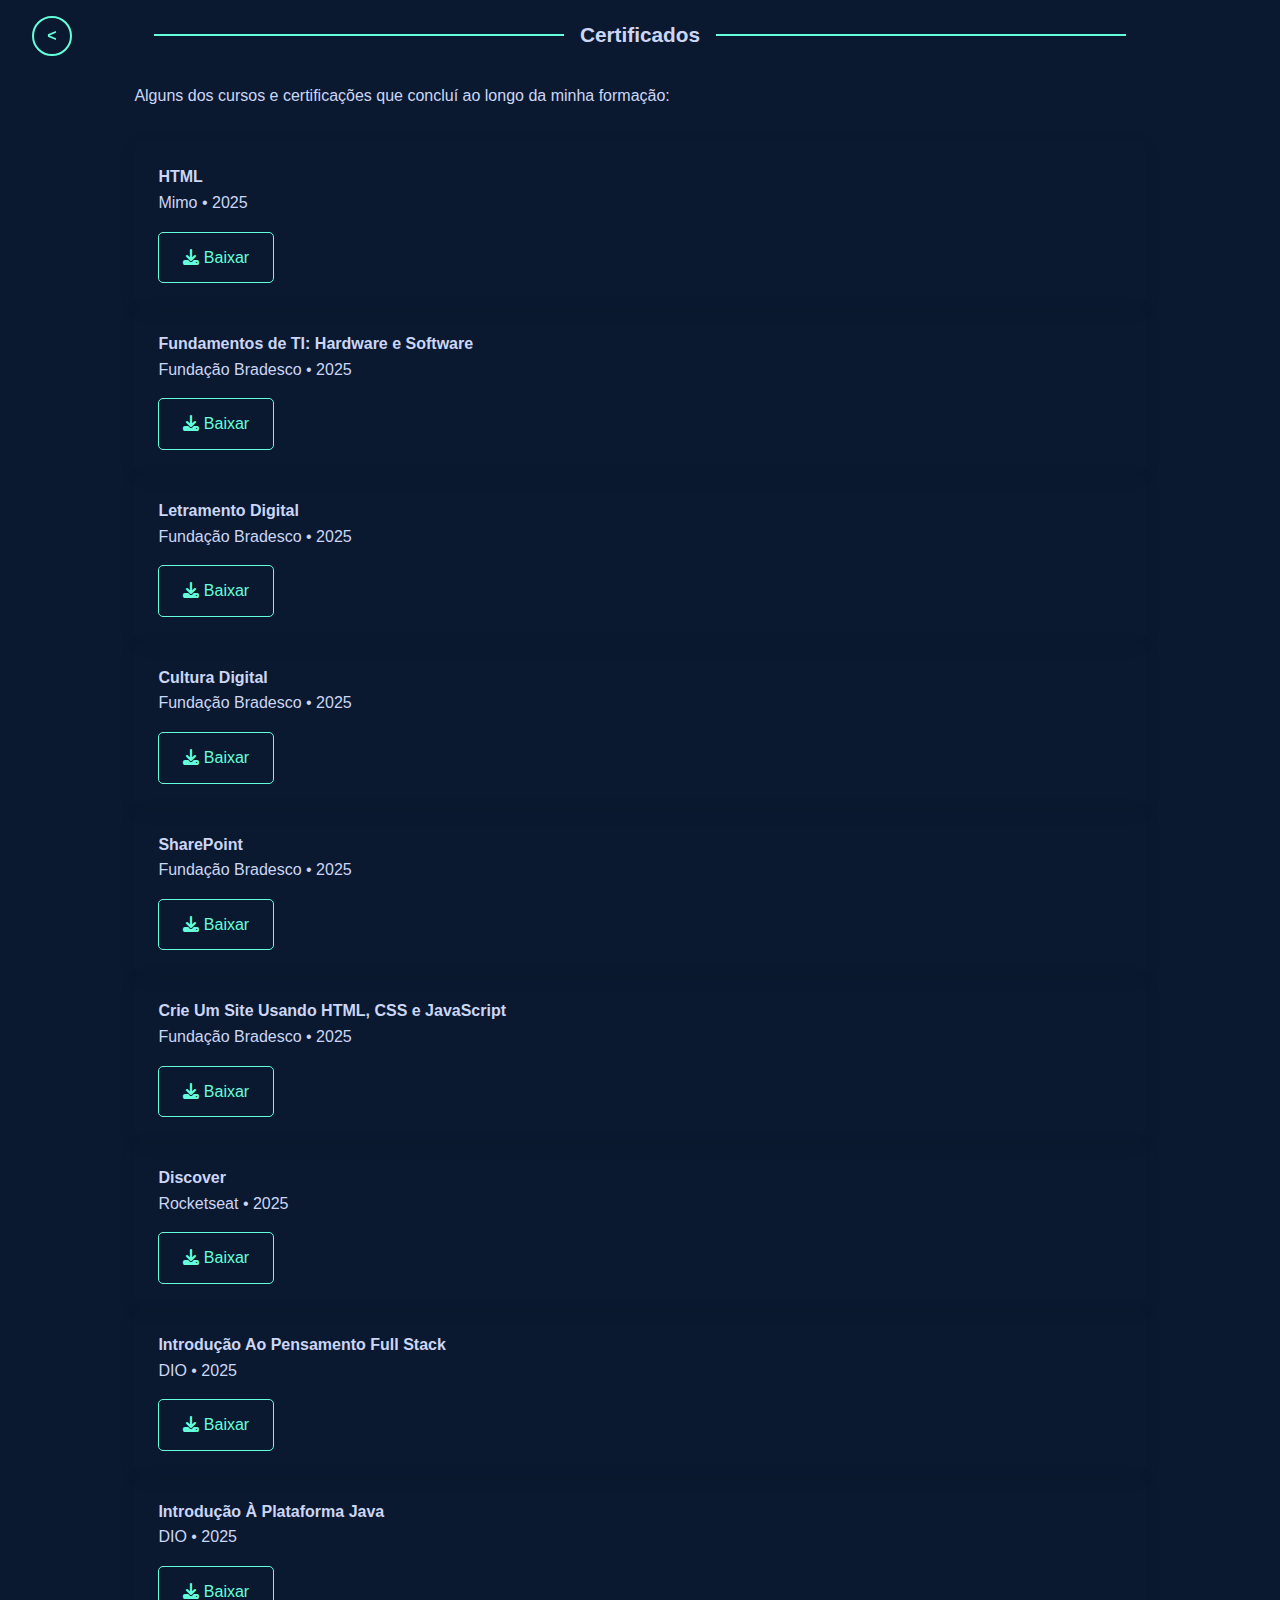
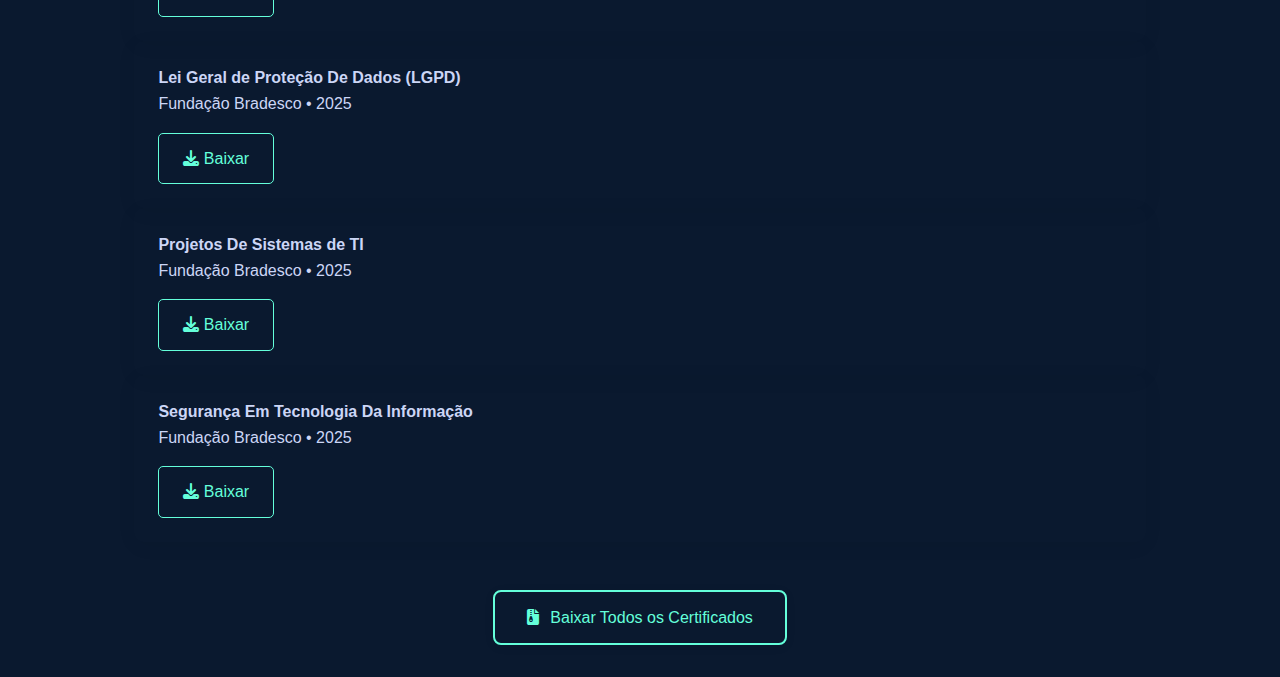
<file: certificados.html>
<!DOCTYPE html>
<html lang="pt-br">
<head>
    <meta charset="UTF-8">
    <meta name="viewport" content="width=device-width, initial-scale=1.0">
    <title>Certificados</title>
    <link rel="stylesheet"
      href="https://cdnjs.cloudflare.com/ajax/libs/font-awesome/6.5.0/css/all.min.css"/>
    <link rel="stylesheet" href="styles.css">
</head>
<body>
  <!-- Botão de voltar -->
  <a href="index.html" class="btn voltar" alt="Voltar"> < </a>

  <!-- Título da seção -->
    <div class="section-title" id="h3Cert">
      <h3 class="h3">Certificados</h3>
    </div>
    
  <!-- Descrição breve -->
    <section id="certificados" class="certificados">
      <p>
        Alguns dos cursos e certificações que concluí ao longo da minha
        formação:
      </p>

      <div class="certificados-grid">
        <!-- Certificado 1 -->
        <div class="cert-card">
          <div class="cert-info">
            <h4>HTML</h4>
            <p>Mimo • 2025</p>
          </div>
          <div class="cert-preview">
            <img src="certificados/Certificado MimoHTML.jpg" alt="Miniatura HTML"/>
          </div>
          <a href="certificados/Certificado MimoHTML.pdf" download class="btn">
            <i class="fas fa-download"></i> Baixar
          </a>
        </div>

        <!-- Certificado 2 -->
        <div class="cert-card">
          <div class="cert-info">
            <h4>Fundamentos de TI: Hardware e Software</h4>
            <p>Fundação Bradesco • 2025</p>
          </div>
          <div class="cert-preview">
            <img src="certificados/Certificado FundamentosTI.jpg" alt="Miniatura Fundamentos de TI"/>
          </div>
          <a href="certificados/Certificado FundamentosTI.pdf" download class="btn">
            <i class="fas fa-download"></i> Baixar
          </a>
        </div>

        <!-- Certificado 3 -->
        <div class="cert-card">
          <div class="cert-info">
            <h4>Letramento Digital</h4>
            <p>Fundação Bradesco • 2025</p>
          </div>
          <div class="cert-preview">
            <img src="certificados/Certificado LetramentoDigital.jpg" alt="Miniatura Letramento Digital"/>
          </div>
          <a href="certificados/Certificado LetramentoDigital.pdf" download class="btn">
            <i class="fas fa-download"></i> Baixar
          </a>
        </div>

        <!-- Certificado 4 -->
        <div class="cert-card">
          <div class="cert-info">
            <h4>Cultura Digital</h4>
            <p>Fundação Bradesco • 2025</p>
          </div>
          <div class="cert-preview">
            <img src="certificados/Certificado CulturaDigital.jpg" alt="Miniatura Cultura Digital"/>
          </div>
          <a href="certificados/Certificado CulturaDigital.pdf" download class="btn">
            <i class="fas fa-download"></i> Baixar
          </a>
        </div>

        <!-- Certificado 5 -->
        <div class="cert-card">
          <div class="cert-info">
            <h4>SharePoint</h4>
            <p>Fundação Bradesco • 2025</p>
          </div>
          <div class="cert-preview">
            <img src="certificados/Certificado SharePoint.jpg" alt="Miniatura SharePoint"/>
          </div>
          <a href="certificados/Certificado SharePoint.pdf" download class="btn">
            <i class="fas fa-download"></i> Baixar</a>
        </div>
      </div>

        <!-- Certificado 6 -->
        <div class="cert-card">
          <div class="cert-info">
            <h4>Crie Um Site Usando HTML, CSS e JavaScript</h4>
            <p>Fundação Bradesco • 2025</p>
          </div>
          <div class="cert-preview">
            <img src="certificados/CrieUmSiteUsandoHTML,CSSeJS.jpg" alt="Miniatura Crie Um Site Usando HTML, CSS e JavaScript"/>
          </div>
          <a href="certificados/CrieUmSiteUsandoHTML,CSSeJS.pdf" download class="btn">
            <i class="fas fa-download"></i> Baixar</a>
        </div>
      </div>

        <!-- Certificado 7 -->
        <div class="cert-card">
          <div class="cert-info">
            <h4>Discover</h4>
            <p>Rocketseat • 2025</p>
          </div>
          <div class="cert-preview">
            <img src="certificados/Discover.jpg" alt="Miniatura Discover"/>
          </div>
          <a href="certificados/Discover.pdf" download class="btn">
            <i class="fas fa-download"></i> Baixar</a>
        </div>
      </div>

        <!-- Certificado 8 -->
        <div class="cert-card">
          <div class="cert-info">
            <h4>Introdução Ao Pensamento Full Stack</h4>
            <p>DIO • 2025</p>
          </div>
          <div class="cert-preview">
            <img src="certificados/IntroduçãoAoDesenvolvimentoFullStackComADeal.jpg" alt="Miniatura Introdução Ao Pensamento Full Stack"/>
          </div>
          <a href="certificados/IntroduçãoAoDesenvolvimentoFullStackComADeal.pdf" download class="btn">
            <i class="fas fa-download"></i> Baixar</a>
        </div>
      </div>

        <!-- Certificado 9 -->
        <div class="cert-card">
          <div class="cert-info">
            <h4>Introdução À Plataforma Java</h4>
            <p>DIO • 2025</p>
          </div>
          <div class="cert-preview">
            <img src="certificados/IntroduçãoàPlataformaJava.jpg" alt="Miniatura Introdução À Plataforma Java"/>
          </div>
          <a href="certificados/IntroduçãoàPlataformaJava.pdf" download class="btn">
            <i class="fas fa-download"></i> Baixar</a>
        </div>
      </div>

        <!-- Certificado 10 -->
        <div class="cert-card">
          <div class="cert-info">
            <h4>Lei Geral de Proteção De Dados (LGPD)</h4>
            <p>Fundação Bradesco • 2025</p>
          </div>
          <div class="cert-preview">
            <img src="certificados/LeiGeralDeProteçãoDeDados(LGPD).jpg" alt="Miniatura Lei Geral de Proteção De Dados (LGPD)"/>
          </div>
          <a href="certificados/LeiGeralDeProteçãoDeDados(LGPD).pdf" download class="btn">
            <i class="fas fa-download"></i> Baixar</a>
        </div>
      </div>

        <!-- Certificado 11 -->
        <div class="cert-card">
          <div class="cert-info">
            <h4>Projetos De Sistemas de TI</h4>
            <p>Fundação Bradesco • 2025</p>
          </div>
          <div class="cert-preview">
            <img src="certificados/ProjetosDeSistemasDeTI.jpg" alt="Miniatura Projetos De Sistemas de TI"/>
          </div>
          <a href="certificados/ProjetosDeSistemasDeTI.pdf" download class="btn">
            <i class="fas fa-download"></i> Baixar</a>
        </div>
      </div>

        <!-- Certificado 12 -->
        <div class="cert-card">
          <div class="cert-info">
            <h4>Segurança Em Tecnologia Da Informação</h4>
            <p>Fundação Bradesco • 2025</p>
          </div>
          <div class="cert-preview">
            <img src="certificados/SegurançaEmTecnologiaDaInformação.jpg" alt="Miniatura Segurança Em Tecnologia Da Informação"/>
          </div>
          <a href="certificados/SegurançaEmTecnologiaDaInformação.pdf" download class="btn">
            <i class="fas fa-download"></i> Baixar</a>
        </div>
      </div>

      <div class="download-todos">
        <a href="certificados/certificados.zip" download class="btn">
          <i class="fas fa-file-archive"></i> Baixar Todos os Certificados</a>
      </div>

    </section>

</body>
</html>
</file>
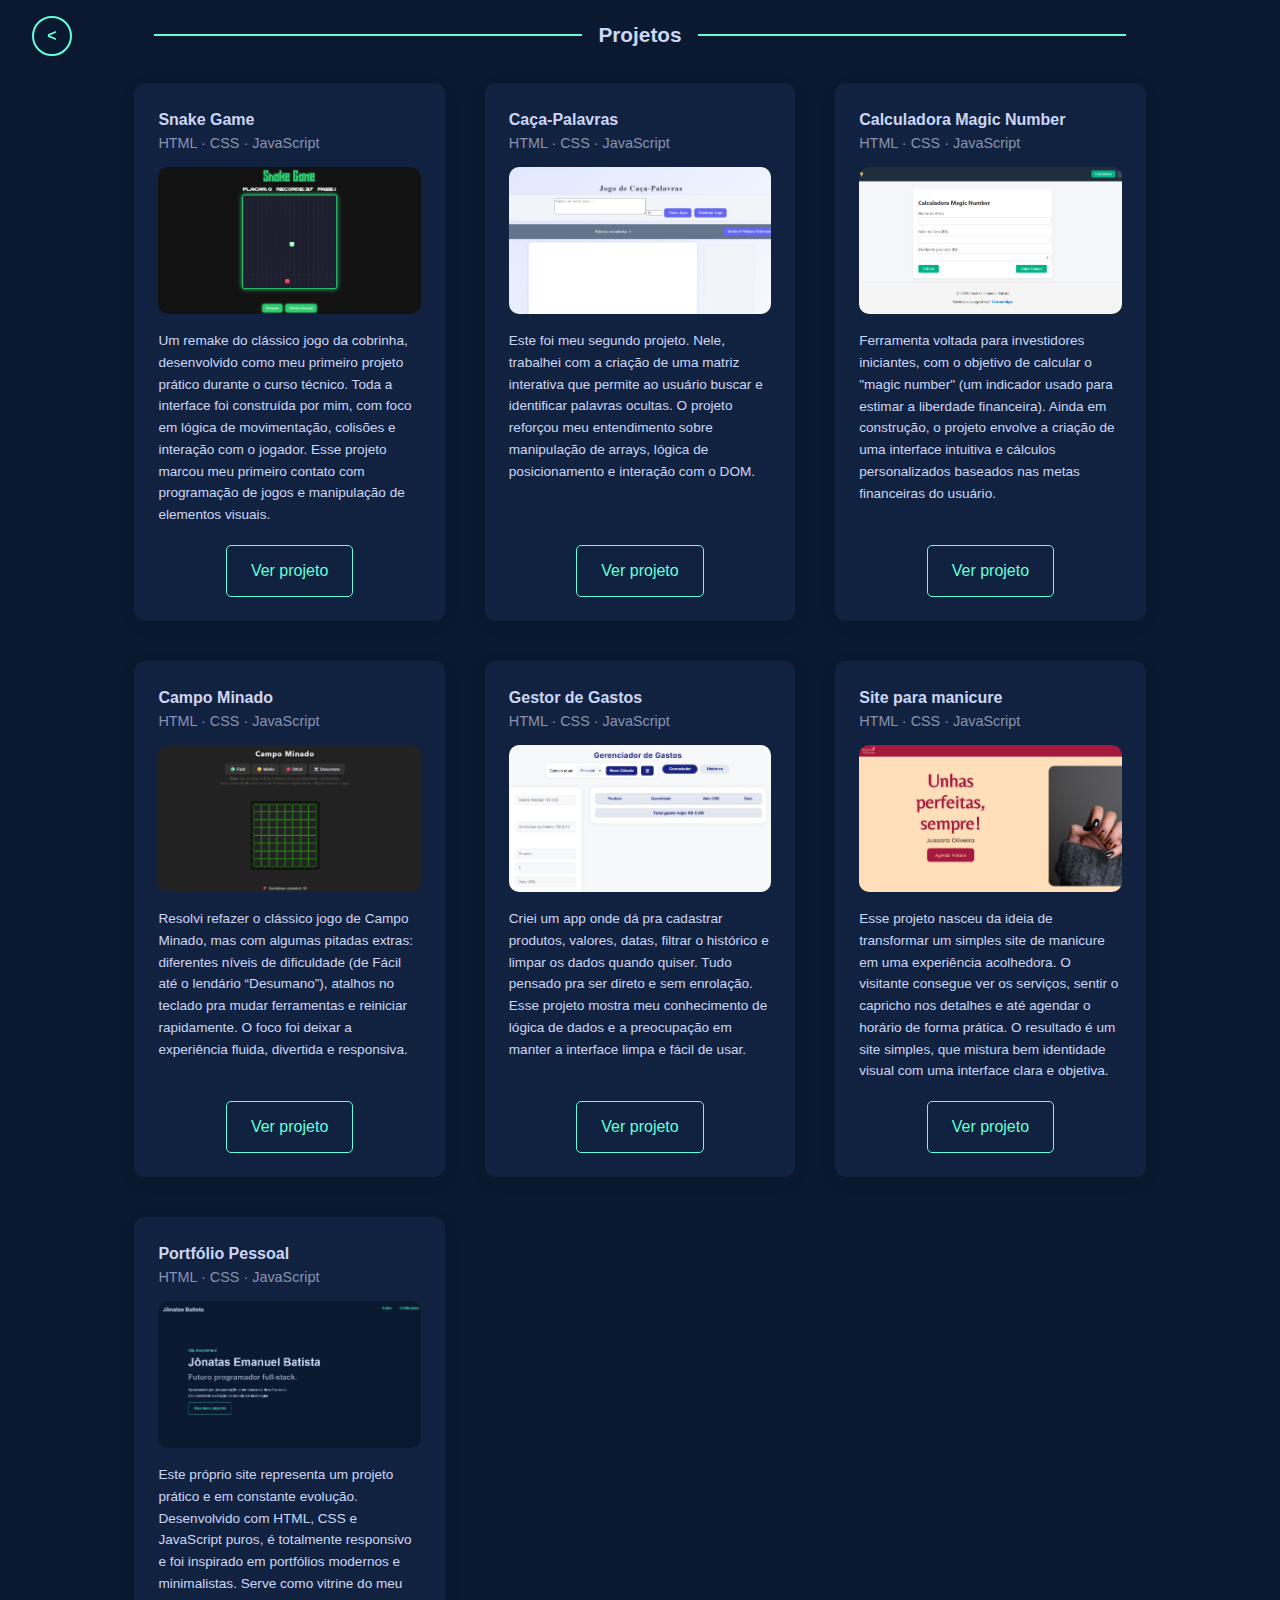
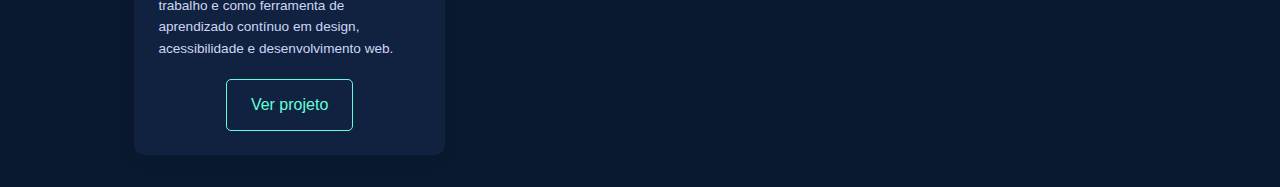
<file: projetos.html>
<!DOCTYPE html>
<html lang="pt-br">
  <head>
    <meta charset="UTF-8" />
    <meta name="viewport" content="width=device-width, initial-scale=1.0" />
    <title>Projetos</title>

    <link rel="stylesheet" href="styles.css" />
  </head>
  <body>

    <!-- Botão de voltar -->
  <a href="index.html" class="btn voltar" alt="Voltar"> < </a>

  <!-- Título da seção -->
    <div class="section-title" id="h3Cert">
      <h3 class="h3">Projetos</h3>
    </div>

    <!-- Seção de projetos -->
    <section id="projetos" class="projetos">
      <div class="card">
        <h4>Snake Game</h4>
        <div class="linguagens">HTML · CSS · JavaScript</div>
        <img
          class="projImg"
          src="projetos/SnakeGame.png"
          alt="Snake Game Screenshot"
        />
        <p class="projInfo">
          Um remake do clássico jogo da cobrinha, desenvolvido como meu primeiro
          projeto prático durante o curso técnico. Toda a interface foi
          construída por mim, com foco em lógica de movimentação, colisões e
          interação com o jogador. Esse projeto marcou meu primeiro contato com
          programação de jogos e manipulação de elementos visuais.
        </p>
        <a
          href="https://jonatas-b.github.io/Snake-Game/"
          class="btn"
          target="_blank"
          >Ver projeto</a
        >
      </div>

      <div class="card">
        <h4>Caça-Palavras</h4>
        <div class="linguagens">HTML · CSS · JavaScript</div>
        <img
          class="projImg"
          src="projetos/CacaPalavras.png"
          alt="Caça-Palavras Screenshot"
        />
        <p class="projInfo">
          Este foi meu segundo projeto. Nele, trabalhei com a criação de uma
          matriz interativa que permite ao usuário buscar e identificar palavras
          ocultas. O projeto reforçou meu entendimento sobre manipulação de
          arrays, lógica de posicionamento e interação com o DOM.
        </p>
        <a
          href="https://jonatas-b.github.io/Caca-Palavras/"
          class="btn"
          target="_blank"
          >Ver projeto</a
        >
      </div>

      <div class="card">
        <h4>Calculadora Magic Number</h4>
        <div class="linguagens">HTML · CSS · JavaScript</div>
        <img
          class="projImg"
          src="projetos/Calculadora.png"
          alt="Calculadora Magic Number Screenshot"
        />
        <p class="projInfo">
          Ferramenta voltada para investidores iniciantes, com o objetivo de
          calcular o "magic number" (um indicador usado para estimar a liberdade
          financeira). Ainda em construção, o projeto envolve a criação de uma
          interface intuitiva e cálculos personalizados baseados nas metas
          financeiras do usuário.
        </p>
        <a
          href="https://jonatas-b.github.io/Calculadora-Magic-Number/"
          class="btn"
          target="_blank"
          >Ver projeto</a
        >
      </div>

      <div class="card">
        <h4>Campo Minado</h4>
        <div class="linguagens">HTML · CSS · JavaScript</div>
        <img
          class="projImg"
          src="projetos/CampoMinado.png"
          alt="Campo Minado Screenshot"
        />
        <p class="projInfo">
          Resolvi refazer o clássico jogo de Campo Minado, mas com algumas
          pitadas extras: diferentes níveis de dificuldade (de Fácil até o
          lendário “Desumano”), atalhos no teclado pra mudar ferramentas e
          reiniciar rapidamente. O foco foi deixar a experiência fluida,
          divertida e responsiva.
        </p>
        <a
          href="https://jonatas-b.github.io/Campo-Minado/"
          class="btn"
          target="_blank"
          >Ver projeto</a
        >
      </div>

      <div class="card">
        <h4>Gestor de Gastos</h4>
        <div class="linguagens">HTML · CSS · JavaScript</div>
        <img
          class="projImg"
          src="projetos/GestorGastos.png"
          alt="Gestor de Gastos Screenshot"
        />
        <p class="projInfo">
          Criei um app onde dá pra cadastrar produtos, valores, datas, filtrar o
          histórico e limpar os dados quando quiser. Tudo pensado pra ser direto
          e sem enrolação. Esse projeto mostra meu conhecimento de lógica de
          dados e a preocupação em manter a interface limpa e fácil de usar.
        </p>
        <a
          href="https://jonatas-b.github.io/Gestor-de-Gastos/"
          class="btn"
          target="_blank"
          >Ver projeto</a
        >
      </div>

      <div class="card">
        <h4>Site para manicure</h4>
        <div class="linguagens">HTML · CSS · JavaScript</div>
        <img
          class="projImg"
          src="projetos/Manicure.png"
          alt="Site manicure Screenshot"
        />
        <p class="projInfo">
          Esse projeto nasceu da ideia de transformar um simples site de
          manicure em uma experiência acolhedora. O visitante consegue ver os
          serviços, sentir o capricho nos detalhes e até agendar o horário de
          forma prática. O resultado é um site simples, que mistura bem
          identidade visual com uma interface clara e objetiva.
        </p>
        <a href="https://jonatas-b.github.io/Manicure/" class="btn disabled">Ver projeto</a>
      </div>

      <div class="card">
        <h4>Portfólio Pessoal</h4>
        <div class="linguagens">HTML · CSS · JavaScript</div>
        <img
          class="projImg"
          src="projetos/Portfolio.png"
          alt="Portfólio Screenshot"
        />
        <p class="projInfo">
          Este próprio site representa um projeto prático e em constante
          evolução. Desenvolvido com HTML, CSS e JavaScript puros, é totalmente
          responsivo e foi inspirado em portfólios modernos e minimalistas.
          Serve como vitrine do meu trabalho e como ferramenta de aprendizado
          contínuo em design, acessibilidade e desenvolvimento web.
        </p>
        <a href="index.html" class="btn disabled">Ver projeto</a>
      </div>
    </section>
  </body>
</html>
</file>
<file: styles.css>
/* Reset e base */
* {
  margin: 0;
  padding: 0;
  box-sizing: border-box;
}
*, *::before, *::after {
  box-sizing: border-box;
}

/* Estilo base */
body {
  background-color: #0a192f;
  color: #ccd6f6;
  font-family: 'Work Sans', sans-serif;
  font-weight: 400;
  line-height: 1.6;
  padding: 0 2rem;
  height: 100vh;
}

/* Animação do logo */
.logo span {
  display: inline-block;
  animation: bounce 1.2s 1;
  animation-fill-mode: both;
}
.logo.animating span:nth-child(1)  { animation-delay: 0s; }
.logo.animating span:nth-child(2)  { animation-delay: 0.10s; }
.logo.animating span:nth-child(3)  { animation-delay: 0.20s; }
.logo.animating span:nth-child(4)  { animation-delay: 0.30s; }
.logo.animating span:nth-child(5)  { animation-delay: 0.40s; }
.logo.animating span:nth-child(6)  { animation-delay: 0.50s; }
.logo.animating span:nth-child(7)  { animation-delay: 0.60s; }
.logo.animating span:nth-child(8)  { animation-delay: 0.70s; }
.logo.animating span:nth-child(9)  { animation-delay: 0.80s; }
.logo.animating span:nth-child(10) { animation-delay: 0.90s; }
.logo.animating span:nth-child(11) { animation-delay: 1.00s; }
.logo.animating span:nth-child(12) { animation-delay: 1.10s; }
.logo.animating span:nth-child(13) { animation-delay: 1.20s; }
.logo.animating span:nth-child(14) { animation-delay: 1.30s; }
.logo.animating span:nth-child(15) { animation-delay: 1.40s; }

@keyframes bounce {
  0%, 100% { transform: translateY(0); }
  50%      { transform: translateY(-10px); }
}

.logo-break {
  display: none;
}
/* Logo divide em duas linhas em telas menores */
@media (max-width: 600px) {
  .logo {
    flex-direction: column;
    align-items: flex-start;
    font-size: 1.3rem;
    gap: 0;
  }
  .logo-break {
    display: block;
  }
}

/* Atalhos */
.navbar {
  display: flex;
  justify-content: space-between;
  padding: 2rem 0;
}
.navbar .logo {
  font-weight: bold;
  font-size: 1.5rem;
}
.navbar ul {
  list-style: none;
  display: flex;
  gap: 2rem;
}
.navbar li a:hover {
  color: #8892b0;
}
/* Desktop: menu em linha */
.navbar ul.menu {
  list-style: none;
  display: flex;
  gap: 2rem;
  flex-wrap: nowrap;
}
/* Mobile: menu em duas linhas, centralizado à direita */
@media (max-width: 600px) {
  .navbar ul.menu {
    flex-wrap: wrap;
    flex-direction: row;
    justify-content: flex-end;
    gap: 0.5rem 1.5rem;
    width: 100%;
    max-width: 250px;
  }
  .navbar ul.menu li {
    width: 48%;
    text-align: right;
  }
}

/* Introdução */
.hero {
  margin-top: 5rem;
}
.hero .intro {
  color: #64ffda;
  font-size: 1rem;
}
.hero h1 {
  font-size: 3rem;
  color: #ccd6f6;
}
.hero h2 {
  font-size: 2rem;
  color: #8892b0;
  margin-bottom: 1rem;
}
/* Responsividade no tamanho dos textos da introdução */
.hero h1, h2 {
  font-size: 3rem;
}
@media (max-width: 900px) {
  .hero h1, h2 {
    font-size: 2.3rem;
  }
}
@media (max-width: 600px) {
  .hero h1, h2 {
    font-size: 1.6rem;
  }
}

/*Botões*/
.btn {
  display: inline-block;
  margin-top: 1rem;
  padding: 0.75rem 1.5rem;
  border: 1px solid #64ffda;
  border-radius: 5px;
  color: #64ffda;
  transition: background 0.3s ease;
}
.btn:hover {
  background-color: rgba(100, 255, 218, 0.1);
}
/*Texto dos botões*/
a {
  color: #64ffda;
  text-decoration: none;
}

/* Seções */
section {
  margin: 6rem 0;
  margin-top: 0;
  padding: 2rem 8vw;
}
/* Responsividade nas bordas das seções */
@media (max-width: 700px) {
  section {
    padding-left: 1rem;
    padding-right: 1rem;
  }
}
/* Centralização do sub-título */
.section-title {
  display: flex;
  align-items: center;
  justify-content: center;
  width: 100%;
  margin: 0;
  position: relative;
}
/* Sub-título */
.section-title .h3 {
  background: #0a192f;
  padding: 0 1rem;
  font-size: 1.3rem;
  font-weight: 600;
  z-index: 1;
  position: relative;
  text-align: center;
}
/* Linha atrás do sub-título */
.section-title::before {
  content: "";
  flex: 1;
  height: 2px;
  background: #64ffda;
  position: absolute;
  left: 10%;
  right: 10%;
  top: 50%;
  z-index: 0;
}
/* Responsividade no sub-título */
@media (max-width: 600px) {
  .section-title .h3 {
    font-size: 1.1rem;
    padding: 0 1rem;
  }
  .section-title::before {
    left: 5%;
    right: 5%;
  }
}

/* Seção Sobre Mim */
#sobre-texto::after {
  content: '|'; /* Adiciona o caractere de barra vertical */
  animation: blink 1s infinite;
  color: #64ffda;
  font-weight: bold;
}
@keyframes blink {
  0%, 100% { opacity: 1; }
  50% { opacity: 0; }
}
/* Impedir que o texto fique fazendo a página "pular" */
.sobre {
  height: 400px;
  min-height: 69.6%;
  max-height: 135%;
  margin-bottom: 0;
  min-height: 200px; 
  justify-content: flex-start;
}
#sobre-texto {
  min-height: 300px;
  margin-bottom: 0;
}
/* Responsividade para que o texto não sobreponha nada em qualquer tamanho de tela */
@media (max-width: 1000px) {
  #sobre-texto {
    min-height: 630px;
  } 
  .sobre {
    min-height: 400px; 
    justify-content: flex-start;
    margin-bottom: 0;
  }
}
@media (max-width: 900px) {
  #sobre-texto {
    min-height: 530px; 
  } 
  .sobre {
    min-height: 590px; 
    justify-content: flex-start;
    margin-bottom: 0;
  }
}
@media (max-width: 700px) {
  #sobre-texto {
    min-height: 830px;
  }
  .sobre {
    min-height: 800px; 
    justify-content: flex-start;
    margin-bottom: 0;
  }
}
@media (max-width: 600px) {
  #sobre-texto {
    min-height: 930px; 
  }
  .sobre {
    min-height: 1000px; 
    justify-content: flex-start;
    margin-bottom: 0;
  }
}
@media (max-width: 500px) {
  #sobre-texto {
    min-height: 930px; 
  }
  .sobre {
    min-height: 1050px; 
    justify-content: flex-start;
    margin-bottom: 0;
  }
}

/* Seção Certificados */
#h3Cert { /* Sub-título */
  margin-top: 1.1rem;
}
.certificados h3, .certificados p {
  margin-left: 0;
  text-align: left;
}
.certificados-grid {
  margin-top: 2rem;
}
/* Animações leves de entrada e saída do certificado ao hover */
.hidden { 
  opacity: 0;
  transform: translateY(20px);
  transition: all 0.6s ease-out;
}
.show {
  opacity: 1;
  transform: translateY(0);
}
/*Miniaturas dos certificados */
.cert-card {
  position: relative;
  padding: 1.5rem;
  border-radius: 10px;
  box-shadow: 0 4px 20px rgba(0, 0, 0, 0.05);
  transition: transform 0.3s ease;
  overflow: hidden;
}
.cert-card:hover {
  transform: translateY(-5px);
}
/* Parte textual */
.cert-info {
  z-index: 2;
  position: relative;
}
/* Miniatura oculta por padrão */
.cert-preview {
  position: absolute;
  top: 10px;
  right: 10px;
  width: 180px;
  max-width: 35%;
  opacity: 0;
  transition: opacity 0.3s ease;
  z-index: 1;
}
.cert-preview img {
  width: 100%;
  height: auto;
  border-radius: 8px;
  box-shadow: 0 2px 10px rgba(0, 0, 0, 0.15);
  margin-top: 20px;
}
/* Mostrar miniatura no hover */
.cert-card:hover .cert-preview {
  opacity: 1;
}
/* Mobile: mostra miniatura fixamente */
@media (max-width: 768px) {
  .cert-card {
    display: flex;
    flex-direction: column;
    align-items: stretch;
  }
  .cert-info {
    order: 1;
    text-align: left;
    margin-top: 0;
  }
  .cert-preview {
    order: 2;
    position: static !important;
    opacity: 1 !important;
    margin: 1rem auto 0 auto;
    width: 80% !important;
    max-width: 180px !important;
    text-align: center;
  }
  .cert-preview img {
    width: 100% !important;
    max-width: 180px !important;
    height: auto !important;
    margin: 0 auto;
    display: block;
  }
  .btn {
    order: 3;
    align-self: center;
    margin: 1rem auto 0 auto;
    display: block;
  }
}
/* Botão para download individual de certificado */
.btnCert {
  display: flex;
  margin: 7rem 2rem;
  margin-top: 1rem;
  justify-self: center;
  align-self: center;
}
/* Posição e personalização do botão de baixar todos */
.download-todos {
  display: flex;
  justify-content: center;
  margin-top: 2rem;
}
.download-todos .btn {
  font-size: 1rem;
  padding: 0.8rem 2rem;
  border-radius: 8px;
  background: transparent;
  border: 2px solid #64ffda;
  color: #64ffda;
  transition: background 0.2s, color 0.2s;
  box-shadow: 0 2px 10px rgba(0,0,0,0.08);
  display: flex;
  align-items: center;
  gap: 0.7rem;
}
.download-todos .btn:hover,
.download-todos .btn:focus {
  background: #64ffda;
  color: #112240;
  text-decoration: none;
}
/* Botão para voltar ao Portfólio */
.voltar {
  display: flex;
  justify-content: center;
  align-items: center;
  position: fixed;
  top: 1rem;
  left: 2rem;
  width: 40px;
  height: 40px;
  padding: 0;
  margin: 0;
  border: 2px solid #64ffda;
  border-radius: 50%;
  font-weight: bold;
}
/* Responsividade para que o botão permaneça na posição certa em qualquer tamanho de tela */
@media (max-width: 1000px) {
  .voltar {
    top: 1rem;
    left: 2rem;
    width: 40px;
    height: 40px;
  }
}
@media (max-width: 900px) {
  .voltar {
    top: 1rem;
    left: 1.8rem;
    width: 38px;
    height: 38px;
  }
}
@media (max-width: 700px) {
  .voltar {
    top: 1.2rem;
    left: 0.8rem;
    width: 32px;
    height: 32px;
  }
}
@media (max-width: 600px) {
  .voltar {
    top: 1.2rem;
    left: 0.6rem;
    width: 30px;
    height: 30px;
  }
}

/* Seção Projetos */
#projetos { /* Organizão da posição dos cards */
  display: grid;
  grid-template-columns: repeat(3, 1fr);
  gap: 2.5rem;
  margin-bottom: 2rem;
}
/* Responsividade na posição dos cards */
@media (max-width: 900px) { 
  #projetos {
    grid-template-columns: repeat(2, 1fr);
  }
}
@media (max-width: 600px) {
  #projetos {
    grid-template-columns: 1fr;
  }
}
/*Cards dos projetos*/
.card { /* Estilo */
  background: #112240;
  border-radius: 10px;
  padding: 1.5rem;
  display: flex;
  flex-direction: column;
  align-items: stretch;
  box-shadow: 0 4px 20px rgba(0,0,0,0.05);
  transition: transform 0.2s;
  height: 100%;
}
.card:hover {
  transform: translateY(-5px);
  box-shadow: 0 8px 32px rgba(100,255,218,0.08);
}
.linguagens { /* Linguagens usadas no projeto */
  font-size: 0.9rem;
  color: #8892b0;
  margin-bottom: 0.7rem;
}
.projImg { /* Imagem do projeto */
  width: 100%;
  border-radius: 10px;
  margin-bottom: 1rem;
}
.projInfo { /* Informação do projeto */
  font-size: 0.85rem;
  color: #ccd6f6;
  margin-bottom: 1.2rem;
}
.card .btn { /* Botão para ver projeto */
  margin-top: auto;
  align-self: center;
}

/* Seção Contatos */
#h3Cont {
  margin-top: 6rem;
}
/* Links */
.contato-links i {
  margin-right: 0.5rem;
  font-size: 1.1rem;
  vertical-align: middle;
}

/* Rodapé */
.footer {
  text-align: center;
  padding: 2rem 0;
  color: #8892b0;
  font-size: 0.9rem;
}
</file>
